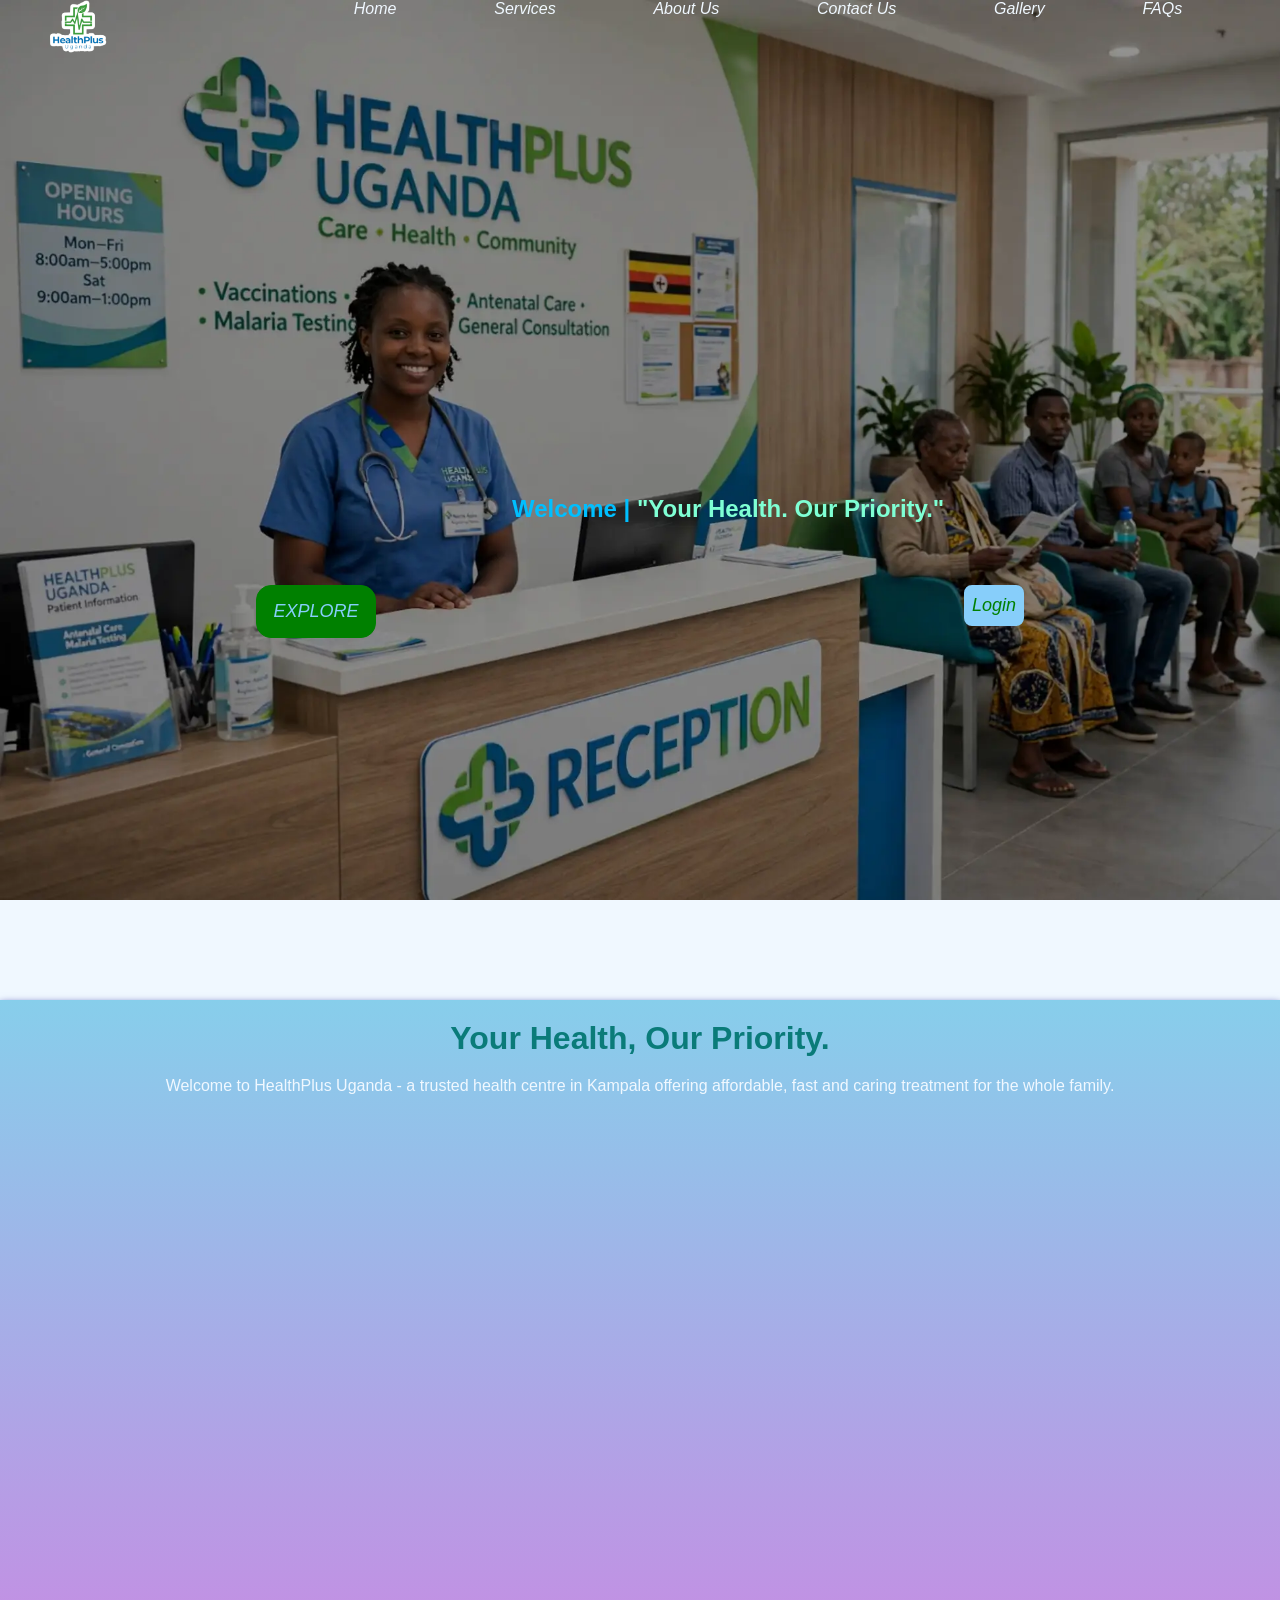
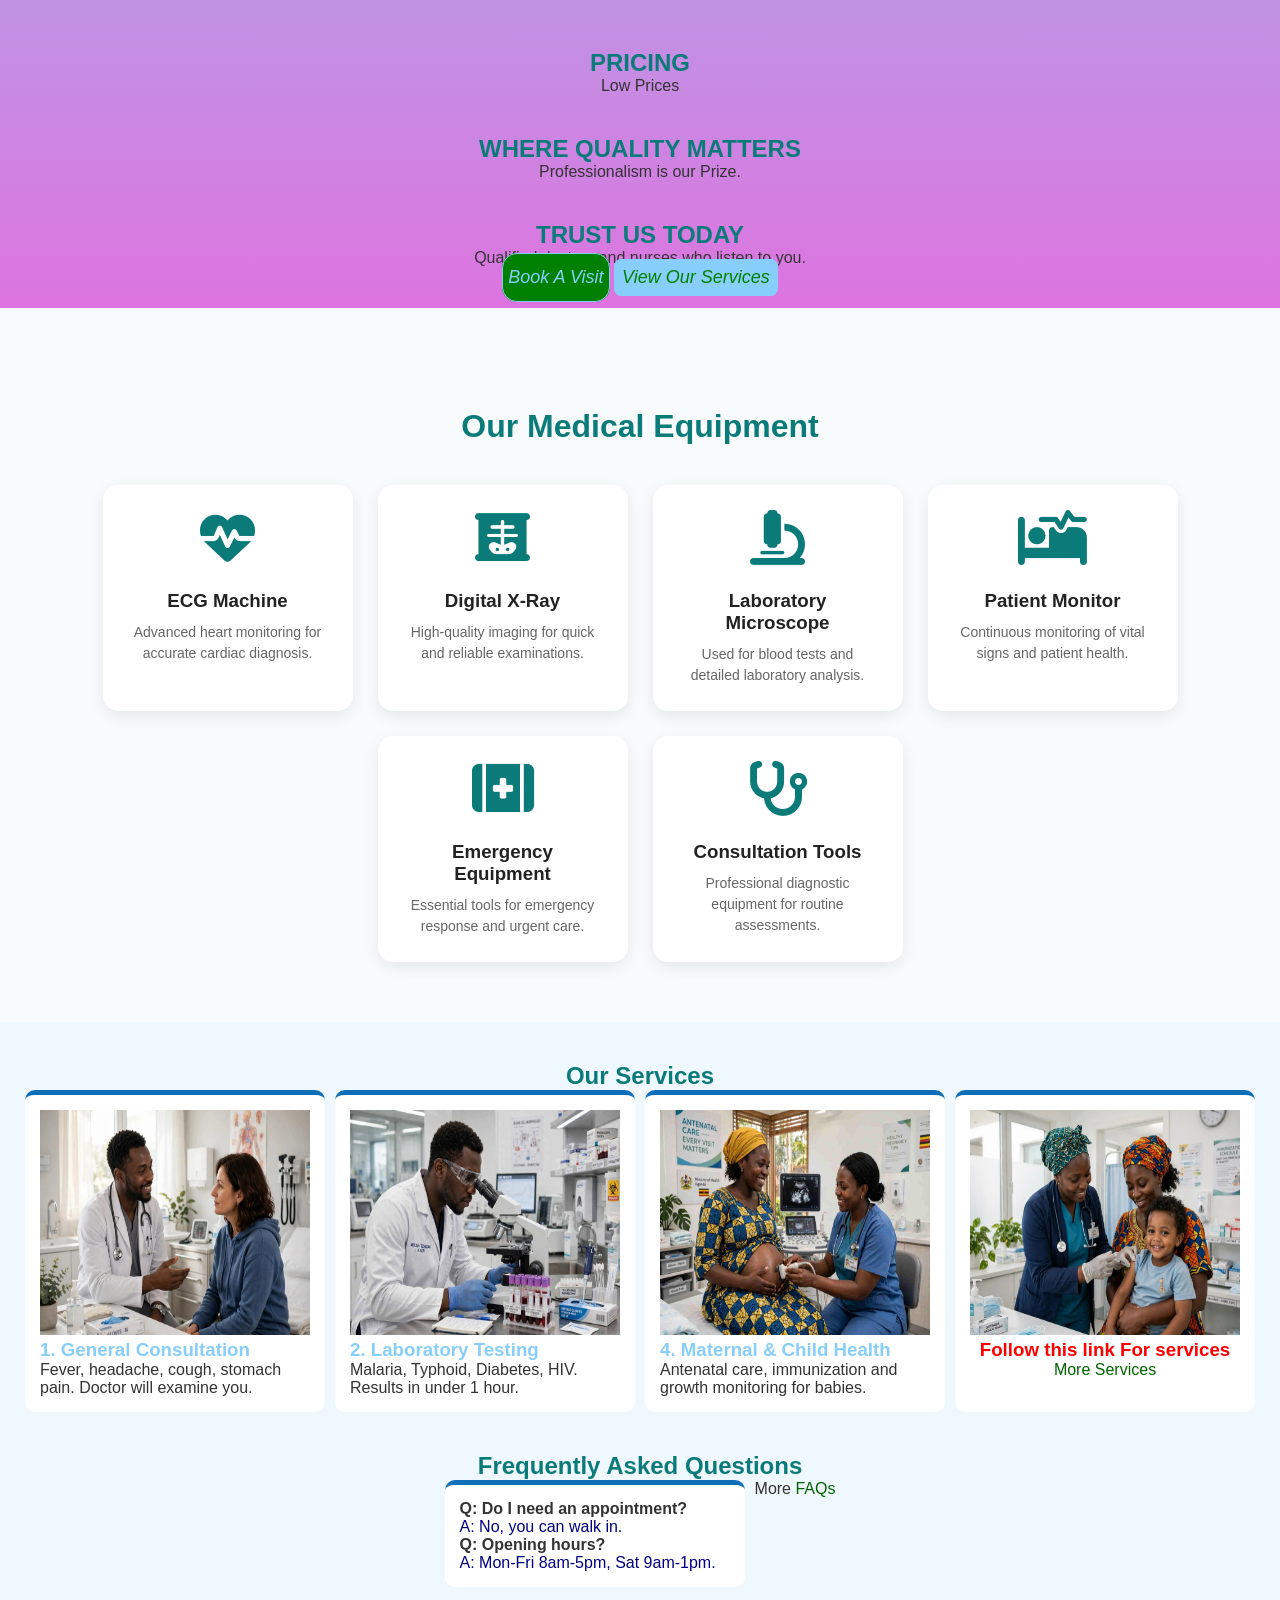
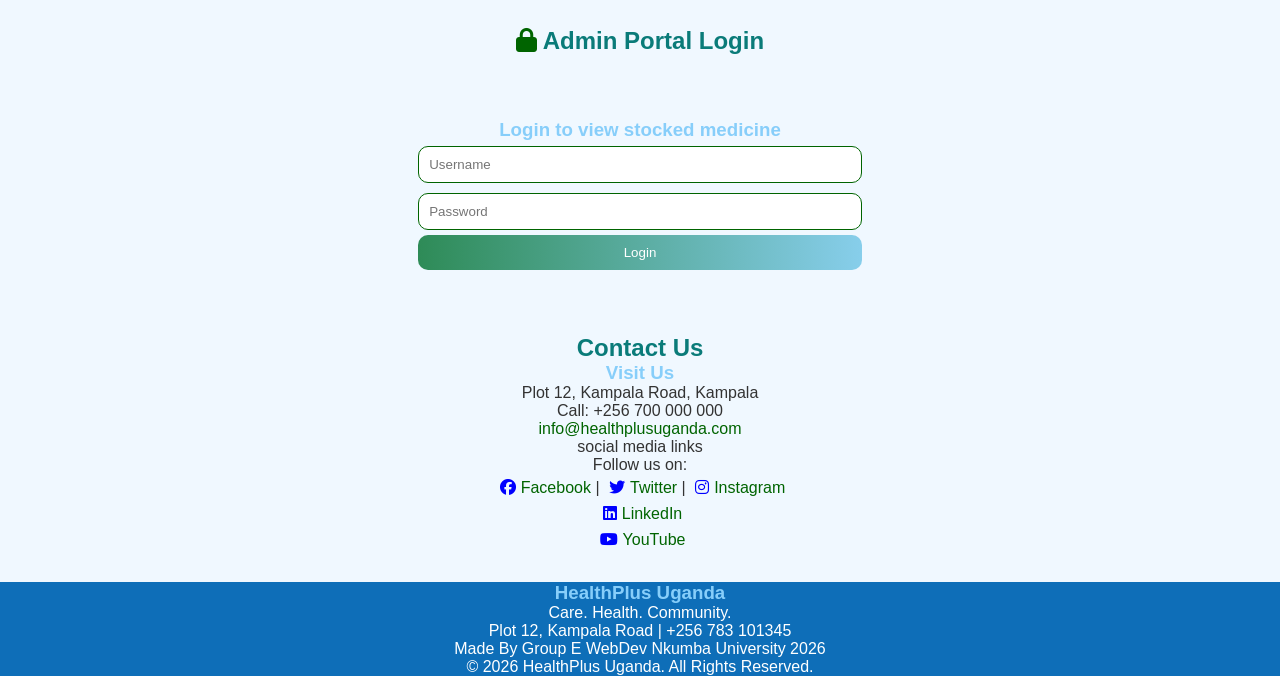
<file: index.html>
<!DOCTYPE html>
<html lang="en">
<head>
    <meta charset="UTF-8">
    <meta name="viewport" content="width=device-width, initial-scale=1.0">
    <title>Home| Health Plus Uganda</title>
    <link rel="stylesheet" href="style.css">
    <link rel="stylesheet" href="https://cdnjs.cloudflare.com/ajax/libs/font-awesome/6.4.0/css/all.min.css">

  </head>
<body>

<div class="hero">
   <div class="nav-bar">
    <span class="nav-icon"><img src="./gallery/logo.png" width="80" alt="logo"></span>
<ul>
    <i><a href="index.html">Home</a></i>
    <i><a href="service.html" target="_blank">Services</a></i>
    <i><a href="about.html" target="_blank" >About Us</a></i>
    <i><a href="contactUs.html" target="_blank" >Contact Us</a></i>
    <i><a href="gallery.html" target="_blank" >Gallery</a></i>
    <i><a href="faq.html" target="_blank" >FAQs</a></i>

</ul>
   </div>
<img src="./gallery/menu.png" width="50" alt="menu" class="menu-icon ">

   <div class="menu">
    <!-- my humbergar menu , i have to make u perfect and style u later with javascript-->
<ul class="menu-list">
    <i><a href="index.html">Home</a></i>
    <i><a href="service.html" target="_blank">Services</a></i>
    <i><a href="about.html" target="_blank" >About Us</a></i>
    <i><a href="contactUs.html" target="_blank" >Contact Us</a></i>
    <i><a href="gallery.html" target="_blank" >Gallery</a></i>
    <i><a href="faq.html" target="_blank" >FAQs</a></i>

</ul>
   </div>
   <div class="welcome"><span class="welcome2">Welcome |</span> "Your Health. Our Priority."</div>
<div >
    <ul>
        <i class="button1 heartbeat"><a href="#explore">EXPLORE</a></i>
        <i class="button2 heartbeat"><a href="login.html" target="_blank" >Login</a></i>

    </ul>
</div>

</div>


<div  id="explore" style="margin-top: 100px; width: 100%; text-align: center;
 padding: 20px;box-shadow: 0 4px 8px darkblue; background-image: linear-gradient(skyblue,rgb(221, 116, 224))">
 <h1>Your Health, Our Priority.</h1>
    <p style="color:aliceblue; margin: 20px 0;" > Welcome to HealthPlus Uganda - a trusted health centre in Kampala offering affordable, fast and caring treatment for the whole family.</p>

<div class="container1">
   <style>
    .youtube-iframe {
            width: 1000px; height: 450px;
          border: none;
          border-radius: 10px;
        }
    @media screen and (max-width: 560px) {
        .youtube-iframe {
        width: 360px; height: 450px;
        border: none;
        border-radius: 10px;
    }
    }
     
   
   </style>
    <div style="margin-top: 30px;" >
   <iframe class="youtube-iframe"  src="https://www.youtube.com/embed/MWUM7LIXDeA" allowfullscreen allow="autoplay" allow="controls"></iframe>
    </div>

  <div >
    <div>
      <h2 class="heartbeat1">PRICING</h2>
      <p>Low Prices</p>
    </div>
 
  <div >
    <h2 class="heartbeat">WHERE QUALITY MATTERS</h2>
    <p>Professionalism is our Prize.</p>

  <div >
    <h2 class="heartbeat1">TRUST US TODAY</h2>
    <p>Qualified doctors and nurses who listen to you.</p>
  </div>
  <ul>
        <i class="button3 "><a href="contactUs.html">Book A Visit</a></i>
        <i class="button4 "><a href="service.html" target="_blank" >View Our Services</a></i>

    </ul>
</div>

  

</div>

    </div>
</div>
</div>

<!---- EQUIPMENT SECTION styling,  -->

<style>
.equipment-section{
    padding:60px 20px;
    background:#f8fbfc;
    text-align:center;
}

.equipment-section h2{
    color:#0a7b79;
    font-size:2rem;
    margin-bottom:40px;
}

.equipment-container{
    display:flex;
    flex-wrap:wrap;
    justify-content:center;
    gap:25px;
}

.equipment-card{
    background:#fff;
    width:250px;
    padding:25px;
    border-radius:15px;
    box-shadow:0 5px 15px rgba(0,0,0,0.08);
    transition:all .3s ease;
}

.equipment-card:hover{
    transform:translateY(-8px);
    box-shadow:0 12px 25px rgba(0,0,0,0.15);
}

.equipment-card i{
    font-size:55px;
    color:#0a7b79;
    margin-bottom:15px;
    animation:heartbeat 2s infinite;
}

.heartbeat{
  animation:heartbeat 3.5s ease infinite;
}
.heartbeat1{
  animation:heartbeat1 7s 1s infinite;
}
@keyframes heartbeat{
    0%{transform:scale(1.1);}
    50%{transform:scale(0.5);}
    70%{transform:scale(0.8);}
    100%{transform:scale(1);}
}
@keyframes heartbeat1{
    0%{transform:scale(0.1);}
    50%{transform:scale(1.1);}
    70%{transform:scale(0.8);}
   
    90%{transform:scale(0.4);}
    100%{transform:scale(0.3);}
}

.equipment-card h3{
    margin:10px 0;
    color:#222;
}

.equipment-card p{
    color:#666;
    font-size:14px;
    line-height:1.5;
}
</style>

<section class="equipment-section">

    <h2>Our Medical Equipment</h2>

    <div class="equipment-container">

        <div class="equipment-card">
            <i class="fas fa-heart-pulse"></i>
            <h3>ECG Machine</h3>
            <p>Advanced heart monitoring for accurate cardiac diagnosis.</p>
        </div>

        <div class="equipment-card">
            <i class="fas fa-x-ray"></i>
            <h3>Digital X-Ray</h3>
            <p>High-quality imaging for quick and reliable examinations.</p>
        </div>

        <div class="equipment-card">
            <i class="fas fa-microscope"></i>
            <h3>Laboratory Microscope</h3>
            <p>Used for blood tests and detailed laboratory analysis.</p>
        </div>

        <div class="equipment-card">
            <i class="fas fa-bed-pulse"></i>
            <h3>Patient Monitor</h3>
            <p>Continuous monitoring of vital signs and patient health.</p>
        </div>

        <div class="equipment-card">
            <i class="fas fa-kit-medical"></i>
            <h3>Emergency Equipment</h3>
            <p>Essential tools for emergency response and urgent care.</p>
        </div>

        <div class="equipment-card">
            <i class="fas fa-stethoscope"></i>
            <h3>Consultation Tools</h3>
            <p>Professional diagnostic equipment for routine assessments.</p>
        </div>

    </div>

</section>



<!-- WHY CHOOSE US 
<h2>Why Choose Us</h2>
<div class="container" >
  <div class="box">
    <h3>Fast Service</h3>
    <p>No long queues. See a doctor in under 30 minutes.</p>
  </div>
  <div class="box">
    <h3>Affordable Care</h3>
    <p>Fair prices for everyone. No hidden charges.</p>
  </div>
  <div class="box">
    <h3>Trusted Team</h3>
    <p>Qualified doctors and nurses who listen to you.</p>
  </div>
</div>
-->



<!-- SERVICES -->
<h2>Our Services</h2>
<div class="container">
  <div class="box heartbeat1">
    <img src="./gallery/counselling.jpg" alt="Counselling">
    <h3>1. General Consultation</h3>
    <p>Fever, headache, cough, stomach pain. Doctor will examine you.</p>
  </div>
  <div class="box heartbeat1">
    <img src="./gallery/microscope.jpg" alt="Laboratory Testing">
    <h3>2. Laboratory Testing</h3>
    <p>Malaria, Typhoid, Diabetes, HIV. Results in under 1 hour.</p>
  </div>
  
  <div class="box heartbeat1">
    <img src="./gallery/pregnant.jpg" alt="Maternal & Child Health">
    <h3>4. Maternal & Child Health</h3>
    <p>Antenatal care, immunization and growth monitoring for babies.</p>
  </div>
  <div class="box ">
    <img src="./gallery/immunisation.jpg" alt="Vaccination">
    <h3 style="color: red; text-align: center;">Follow this link For services</h3>
    <p style="text-align: center;"><a href="service.html" target="_blank" >More Services</a></p>
  </div>
</div>

<!-- FAQ -->
<h2>Frequently Asked Questions</h2>

<div class="container">
  <div class="box">
    <p><b>Q: Do I need an appointment?</b></p>
       <p style ="color: navy"> A: No, you can walk in.</p>
    <p><b>Q: Opening hours?</b></p>
      <p style ="color: navy"> A: Mon-Fri 8am-5pm, Sat 9am-1pm.</p>
  </div>

    <p>More<a href="faq.html"> FAQs</a></p>
</div>


 <!-- ADMIN LOGIN -->
<h2><i class="fa-solid fa-lock" style="color: darkgreen;"></i> Admin Portal Login</h2>
<div class="container" style="margin: 5%;">
  <div >
    <h3>Login to view stocked medicine</h3>
    <form id="myAdmin">
        <input type="text" id="user" placeholder="Username" required>
    <input type="password" id="pass" placeholder="Password" required>
    <button type="submit">Login</button>
    </form>
    <p id="loginMsg"></p>
  </div>
</div>
<!-- CONTACT FORM -->

<h2>Contact Us</h2>
<div class="container">
  <div >
    <h3>Visit Us</h3>
    <p>Plot 12, Kampala Road, Kampala</p>
    <p>Call: +256 700 000 000</p>
    <p><a href="mailto:info@healthplusuganda.com">info@healthplusuganda.com</a></p>
    social media links
    <p>Follow us on:</p>
    <p><i class="fab fa-facebook"></i><a href="https://facebook.com/healthplusuganda" target="_blank">Facebook</a> | 
        <i class="fab fa-twitter"></i><a href="https://twitter.com/healthplusuganda" target="_blank">Twitter</a> |
         <i class="fab fa-instagram"></i><a href="https://instagram.com/healthplusuganda" target="_blank">Instagram</a></p>
    <p><i class="fab fa-linkedin"></i><a href="https://linkedin.com/company/healthplusuganda" target="_blank">LinkedIn</a>
    </p>
    <p><i class="fab fa-youtube"></i><a href="https://youtube.com/healthplusuganda" target="_blank">YouTube</a></p>
  </div>
 
</div>

<!-- FOOTER -->
<footer>
  <h3>HealthPlus Uganda</h3>
  <p>Care. Health. Community.</p>
  <p>Plot 12, Kampala Road |<a href="tel:+783101345"></a> +256 783 101345</p>
  <p>Made By Group E WebDev Nkumba University 2026</p>
  <p>© 2026 HealthPlus Uganda. All Rights Reserved.</p>
</footer>
   <script src="script.js"></script>

</body>
</html>
</file>
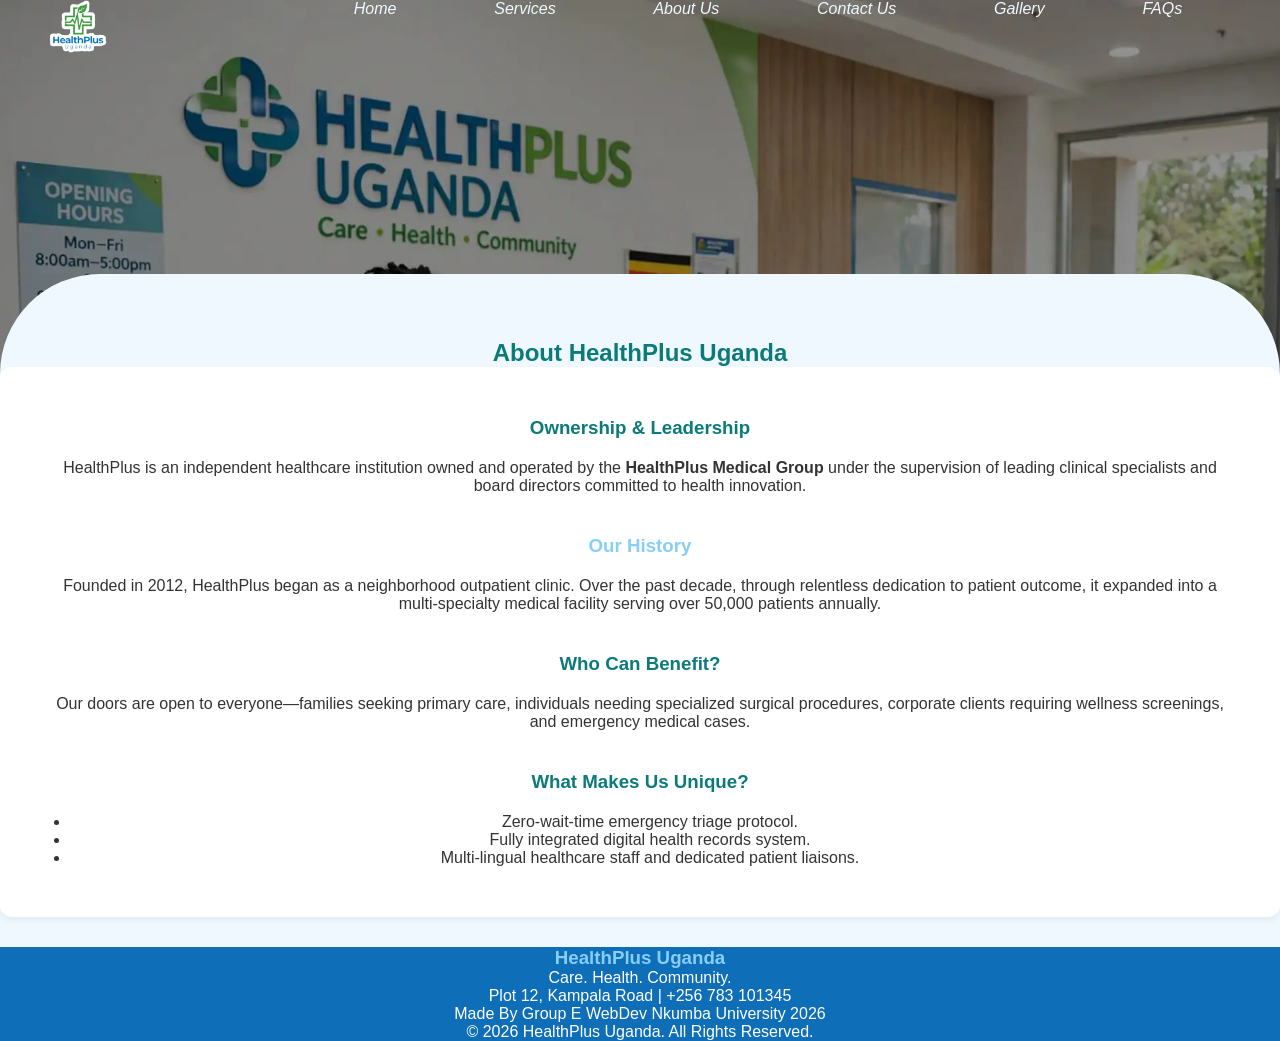
<file: about.html>
<!DOCTYPE html>
<html lang="en">
<head>
    <meta charset="UTF-8">
    <meta name="viewport" content="width=device-width, initial-scale=1.0">
    <title>About|Health Plus Uganda</title>
    <link rel="stylesheet" href="style.css">
    <link rel="stylesheet" href="https://cdnjs.cloudflare.com/ajax/libs/font-awesome/6.4.0/css/all.min.css">

  </head>
<body class="heroForAllpages"  >

<div >
   <div class="nav-bar">
    <span class="nav-icon"><img src="./gallery/logo.png" width="80" alt="logo"></span>
<ul>
    <i><a href="index.html">Home</a></i>
    <i><a href="service.html" target="_blank">Services</a></i>
    <i><a href="about.html" target="_blank" >About Us</a></i>
    <i><a href="contactUs.html" target="_blank" >Contact Us</a></i>
    <i><a href="gallery.html" target="_blank" >Gallery</a></i>
    <i><a href="faq.html" target="_blank" >FAQs</a></i>

</ul>
   </div>
<img src="./gallery/menu.png" width="50" alt="menu" class="menu-icon ">

   <div class="menu">
    <!-- my humbergar menu , i have to make u perfect and style u later with javascript-->
<ul class="menu-list">
    <i><a href="index.html">Home</a></i>
    <i><a href="service.html" target="_blank">Services</a></i>
    <i><a href="about.html" target="_blank" >About Us</a></i>
    <i><a href="contactUs.html" target="_blank" >Contact Us</a></i>
    <i><a href="gallery.html" target="_blank" >Gallery</a></i>
    <i><a href="faq.html" target="_blank" >FAQs</a></i>

</ul>
   </div>
</div>

  
<section style="width: 100%; height: auto; margin-top:20%; padding-top:25px; background-color: aliceblue; border-radius: 100px;">
<!-- ABOUT PAGE -->

<div class="section-title">
            <h2>About HealthPlus Uganda</h2>
        </div>
        <div style="background: white; padding: 50px; border-radius: 12px; box-shadow: 0 4px 6px rgba(0,0,0,0.05);">
            <h3 style="color: #0a7b79; margin-bottom: 20px;">Ownership & Leadership</h3>
            <p style="margin-bottom: 40px;">HealthPlus is an independent healthcare institution owned and operated by the <strong>HealthPlus Medical Group</strong> under the supervision of leading clinical specialists and board directors committed to health innovation.</p>

            <h3 style="color: ; margin-bottom: 20px;">Our History</h3>
            <p style="margin-bottom: 40px;">Founded in 2012, HealthPlus began as a neighborhood outpatient clinic. Over the past decade, through relentless dedication to patient outcome, it expanded into a multi-specialty medical facility serving over 50,000 patients annually.</p>

            <h3 style="color: #0a7b79; margin-bottom: 20px;">Who Can Benefit?</h3>
            <p style="margin-bottom: 40px;">Our doors are open to everyone—families seeking primary care, individuals needing specialized surgical procedures, corporate clients requiring wellness screenings, and emergency medical cases.</p>

            <h3 style="color: #0a7b79; margin-bottom: 20px;">What Makes Us Unique?</h3>
            <ul style="padding-left: 20px;">
                <li>Zero-wait-time emergency triage protocol.</li>
                <li>Fully integrated digital health records system.</li>
                <li>Multi-lingual healthcare staff and dedicated patient liaisons.</li>
            </ul>
        </div>
</section>




 

<!-- FOOTER -->
<footer>
  <h3>HealthPlus Uganda</h3>
  <p>Care. Health. Community.</p>
  <p>Plot 12, Kampala Road |<a href="tel:+783101345"></a> +256 783 101345</p>
  <p>Made By Group E WebDev Nkumba University 2026</p>
  <p>© 2026 HealthPlus Uganda. All Rights Reserved.</p>
</footer>

   <script src="script.js"></script>

</body>
</html>
</file>
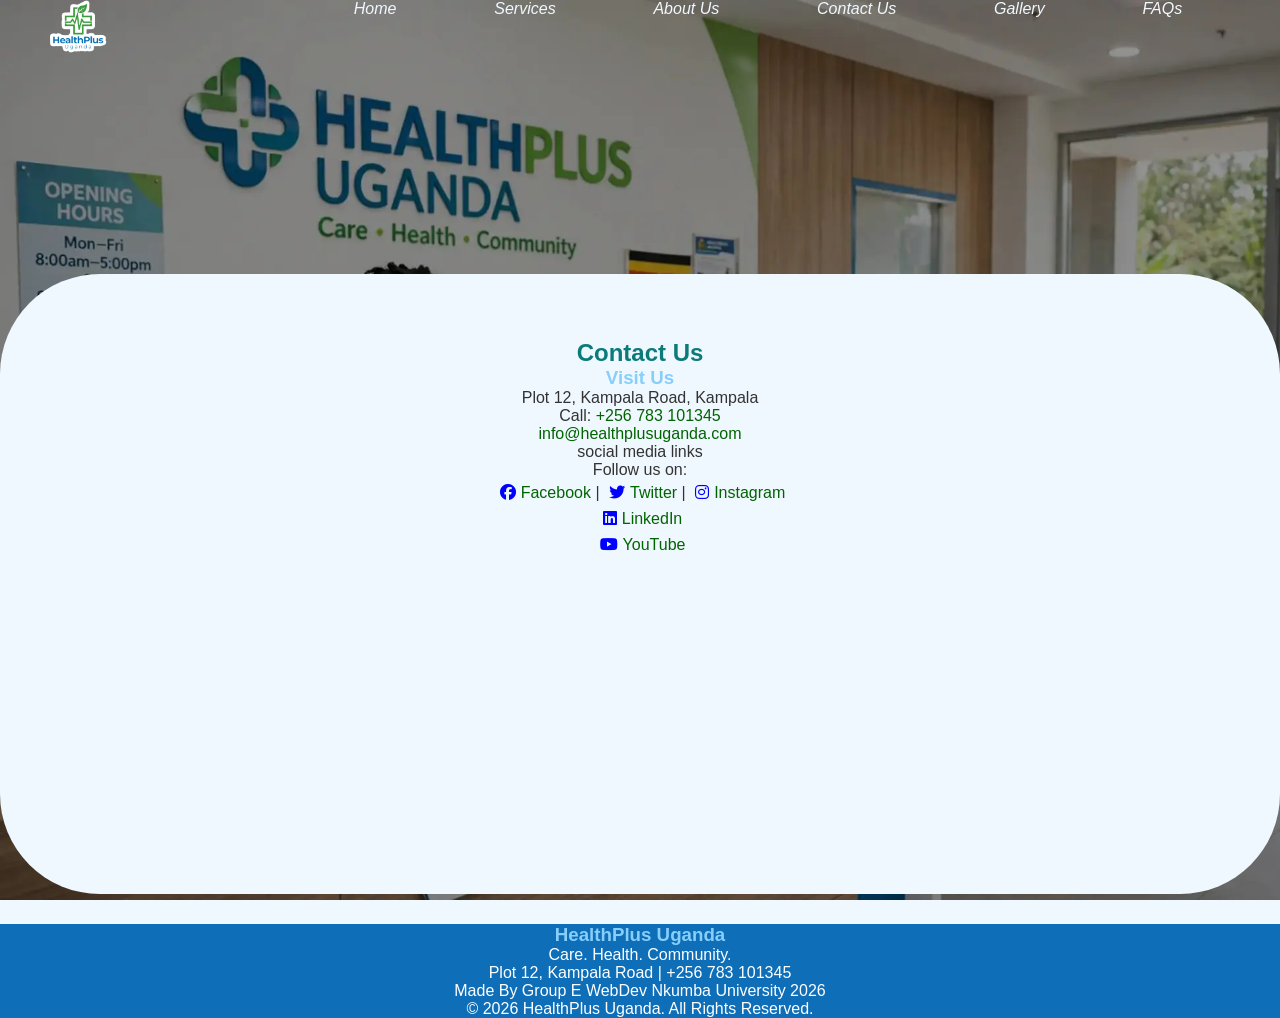
<file: contactUs.html>
<!DOCTYPE html>
<html lang="en">
<head>
    <meta charset="UTF-8">
    <meta name="viewport" content="width=device-width, initial-scale=1.0">
    <title>Contacts|Health Plus Uganda</title>
    <meta charset="UTF-8">
    <meta name="viewport" content="width=device-width, initial-scale=1.0">
    <link rel="stylesheet" href="style.css">
    <link rel="stylesheet" href="https://cdnjs.cloudflare.com/ajax/libs/font-awesome/6.4.0/css/all.min.css">

  </head>
<body class="heroForAllpages"  >

<div >
   <div class="nav-bar">
    <span class="nav-icon"><img src="./gallery/logo.png" width="80" alt="logo"></span>
<ul>
    <i><a href="index.html">Home</a></i>
    <i><a href="service.html" target="_blank">Services</a></i>
    <i><a href="about.html" target="_blank" >About Us</a></i>
    <i><a href="contactUs.html" target="_blank" >Contact Us</a></i>
    <i><a href="gallery.html" target="_blank" >Gallery</a></i>
    <i><a href="faq.html" target="_blank" >FAQs</a></i>

</ul>
   </div>
<img src="./gallery/menu.png" width="50" alt="menu" class="menu-icon ">

   <div class="menu">
    <!-- my humbergar menu , i have to make u perfect and style u later with javascript-->
<ul class="menu-list">
    <i><a href="index.html">Home</a></i>
    <i><a href="service.html" target="_blank">Services</a></i>
    <i><a href="about.html" target="_blank" >About Us</a></i>
    <i><a href="contactUs.html" target="_blank" >Contact Us</a></i>
    <i><a href="gallery.html" target="_blank" >Gallery</a></i>
    <i><a href="faq.html" target="_blank" >FAQs</a></i>

</ul>
   </div>
</div>

  
<section style="width: 100%; height: 620px; margin-top:20%; padding-top:25px; background-color: aliceblue; border-radius: 100px;">
<!-- CONTACT FORM -->

<h2>Contact Us</h2>
<div class="container">
  <div >
    <h3>Visit Us</h3>
    <p>Plot 12, Kampala Road, Kampala</p>
    <p>Call: <a href="tel:+256783101345">+256 783 101345</a></p>
    <p><a href="mailto:info@healthplusuganda.com">info@healthplusuganda.com</a></p>
    social media links
    <p>Follow us on:</p>
    <p><i class="fab fa-facebook"></i><a href="https://facebook.com/healthplusuganda" target="_blank">Facebook</a> | 
        <i class="fab fa-twitter"></i><a href="https://twitter.com/healthplusuganda" target="_blank">Twitter</a> |
         <i class="fab fa-instagram"></i><a href="https://instagram.com/healthplusuganda" target="_blank">Instagram</a></p>
    <p><i class="fab fa-linkedin"></i><a href="https://linkedin.com/company/healthplusuganda" target="_blank">LinkedIn</a>
    </p>
    <p><i class="fab fa-youtube"></i><a href="https://youtube.com/healthplusuganda" target="_blank">YouTube</a></p>
  </div>
 
</div>

</section>




 

<!-- FOOTER -->
<footer>
  <h3>HealthPlus Uganda</h3>
  <p>Care. Health. Community.</p>
  <p>Plot 12, Kampala Road |<a href="tel:+783101345"></a> +256 783 101345</p>
  <p>Made By Group E WebDev Nkumba University 2026</p>
  <p>© 2026 HealthPlus Uganda. All Rights Reserved.</p>
</footer>

   <script src="script.js"></script>

</body>
</html>
</file>
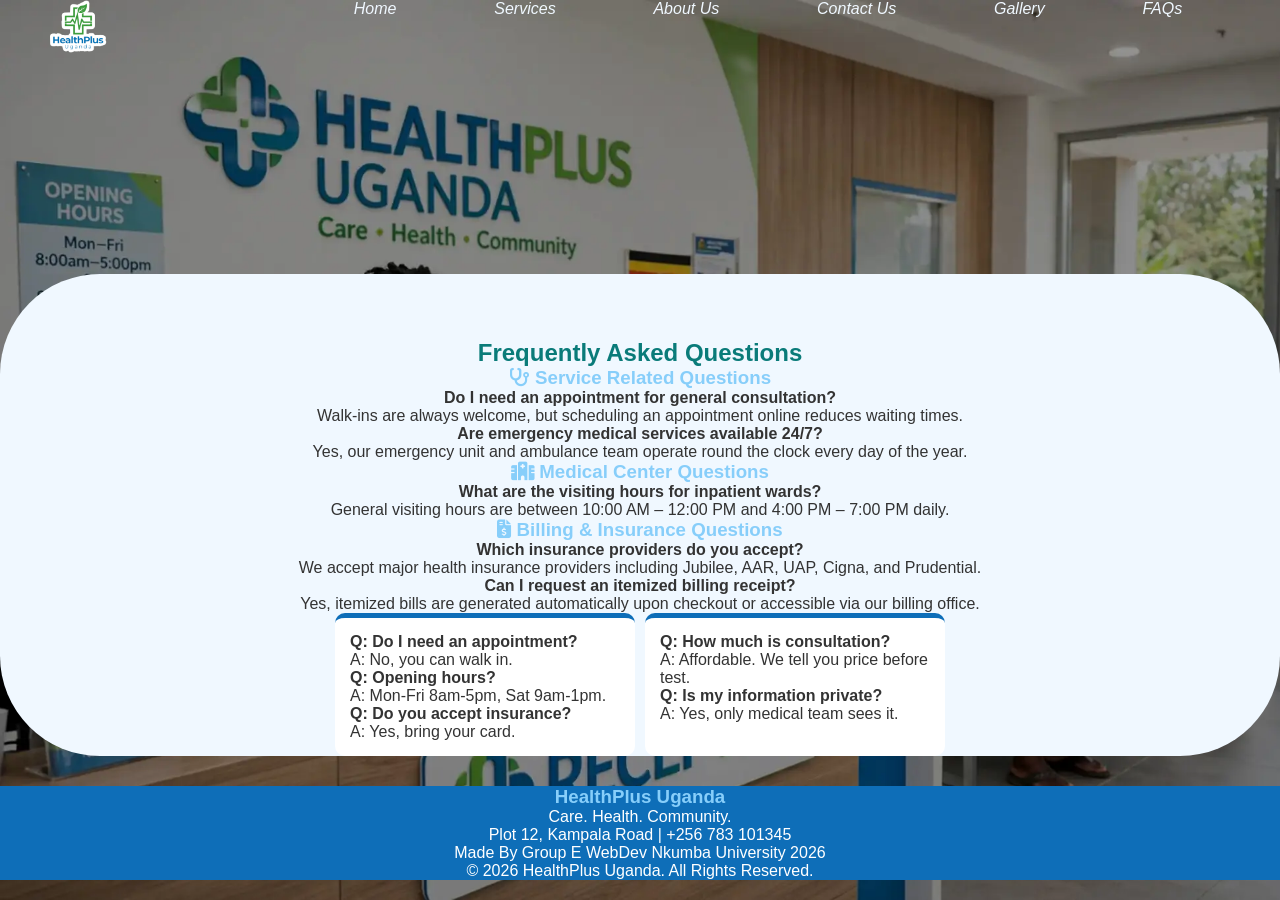
<file: faq.html>
<!DOCTYPE html>
<html lang="en">
<head>
    <meta charset="UTF-8">
    <meta name="viewport" content="width=device-width, initial-scale=1.0">
    <title>FAQs|Health Plus Uganda</title>

    <link rel="stylesheet" href="style.css">
    <link rel="stylesheet" href="https://cdnjs.cloudflare.com/ajax/libs/font-awesome/6.4.0/css/all.min.css">

  </head>
<body class="heroForAllpages"  >

<div >
   <div class="nav-bar">
    <span class="nav-icon"><img src="./gallery/logo.png" width="80" alt="logo"></span>
<ul>
    <i><a href="index.html">Home</a></i>
    <i><a href="service.html" target="_blank">Services</a></i>
    <i><a href="about.html" target="_blank" >About Us</a></i>
    <i><a href="contactUs.html" target="_blank" >Contact Us</a></i>
    <i><a href="gallery.html" target="_blank" >Gallery</a></i>
    <i><a href="faq.html" target="_blank" >FAQs</a></i>

</ul>
   </div>
<img src="./gallery/menu.png" width="50" alt="menu" class="menu-icon ">

   <div class="menu">
    <!-- my humbergar menu , i have to make u perfect and style u later with javascript-->
<ul class="menu-list">
    <i><a href="index.html">Home</a></i>
    <i><a href="service.html" target="_blank">Services</a></i>
    <i><a href="about.html" target="_blank" >About Us</a></i>
    <i><a href="contactUs.html" target="_blank" >Contact Us</a></i>
    <i><a href="gallery.html" target="_blank" >Gallery</a></i>
    <i><a href="faq.html" target="_blank" >FAQs</a></i>

</ul>
   </div>
</div>

  
<section style="width: 100%; height: auto; margin-top:20%; padding-top:25px; background-color: aliceblue; border-radius: 100px;">
<!-- faq -->
 
<div >
            <h2>Frequently Asked Questions</h2>
        </div>

        <div >
            <h3><i class="fa-solid fa-stethoscope"></i> Service Related Questions</h3>
            <div >
                <h4>Do I need an appointment for general consultation?</h4>
                <p>Walk-ins are always welcome, but scheduling an appointment online reduces waiting times.</p>
            </div>
            <div >
                <h4>Are emergency medical services available 24/7?</h4>
                <p>Yes, our emergency unit and ambulance team operate round the clock every day of the year.</p>
            </div>
        </div>

        <div >
            <h3><i class="fa-solid fa-hospital"></i> Medical Center Questions</h3>
            <div>
                <h4>What are the visiting hours for inpatient wards?</h4>
                <p>General visiting hours are between 10:00 AM – 12:00 PM and 4:00 PM – 7:00 PM daily.</p>
            </div>
        </div>

        <div >
            <h3><i class="fa-solid fa-file-invoice-dollar"></i> Billing & Insurance Questions</h3>
            <div >
                <h4>Which insurance providers do you accept?</h4>
                <p>We accept major health insurance providers including Jubilee, AAR, UAP, Cigna, and Prudential.</p>
            </div>
            <div >
                <h4>Can I request an itemized billing receipt?</h4>
                <p>Yes, itemized bills are generated automatically upon checkout or accessible via our billing office.</p>
            </div>
            <div class="container">
  <div class="box">
    <p><b>Q: Do I need an appointment?</b><br>A: No, you can walk in.</p>
    <p><b>Q: Opening hours?</b><br>A: Mon-Fri 8am-5pm, Sat 9am-1pm.</p>
    <p><b>Q: Do you accept insurance?</b><br>A: Yes, bring your card.</p>
  </div>
  <div class="box">
    <p><b>Q: How much is consultation?</b><br>A: Affordable. We tell you price before test.</p>
    <p><b>Q: Is my information private?</b><br>A: Yes, only medical team sees it.</p>
  </div>
        </div>
</section>




 

<!-- FOOTER -->
<footer>
  <h3>HealthPlus Uganda</h3>
  <p>Care. Health. Community.</p>
  <p>Plot 12, Kampala Road |<a href="tel:+783101345"></a> +256 783 101345</p>
  <p>Made By Group E WebDev Nkumba University 2026</p>
  <p>© 2026 HealthPlus Uganda. All Rights Reserved.</p>
</footer>

   <script src="script.js"></script>

</body>
</html>
</file>
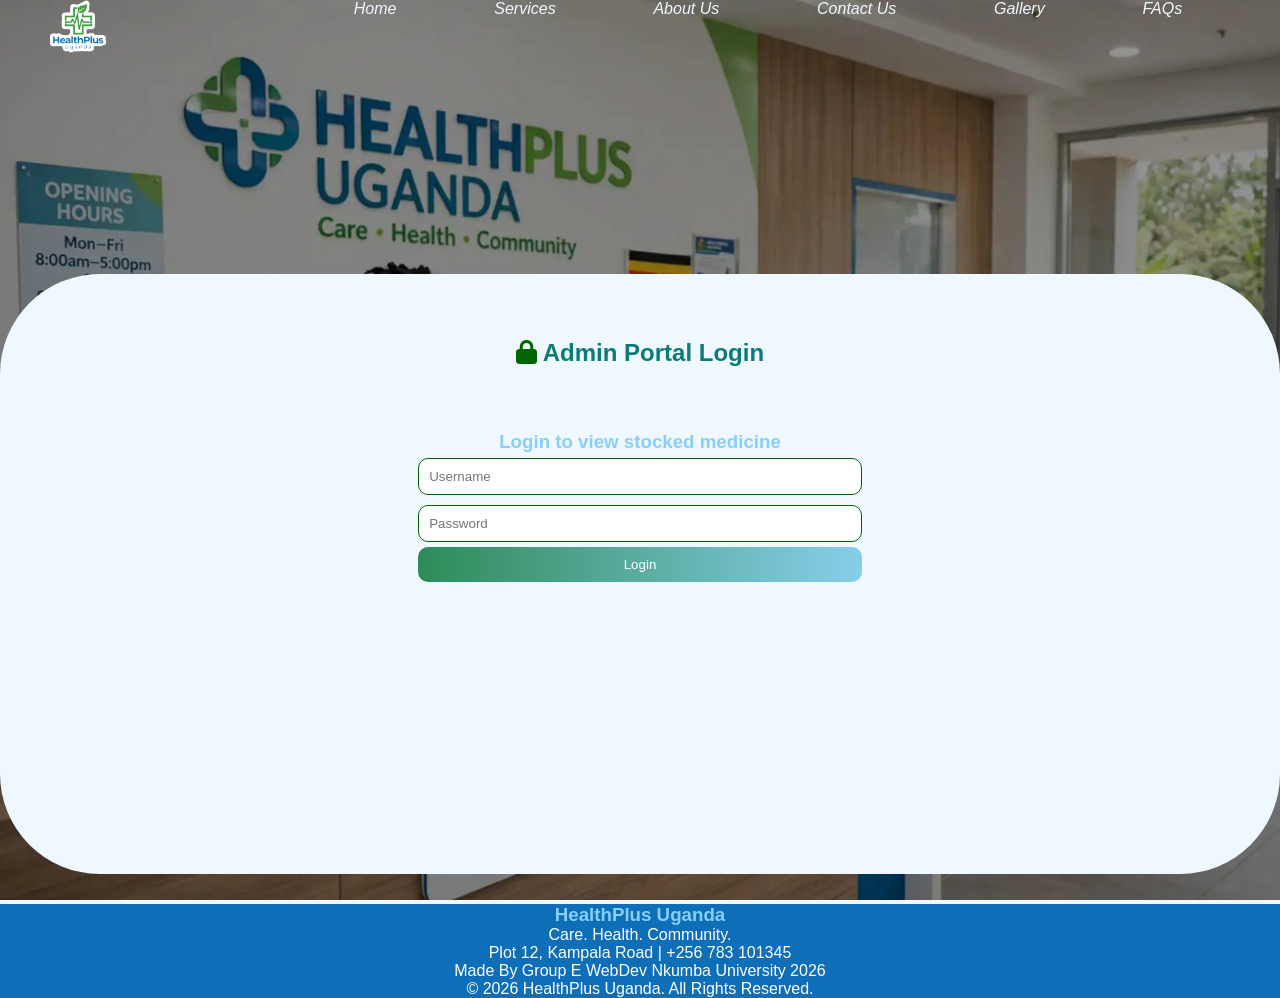
<file: login.html>
<!DOCTYPE html>
<html lang="en">
<head>
    <meta charset="UTF-8">
    <meta name="viewport" content="width=device-width, initial-scale=1.0">
    <title><i class="fa-solid fa-lock"></i>Administration Login|Health Plus Uganda</title>
    <link rel="stylesheet" href="style.css">
    <link rel="stylesheet" href="https://cdnjs.cloudflare.com/ajax/libs/font-awesome/6.4.0/css/all.min.css">

  </head>
<body class="heroForAllpages"  >

<div >
   <div class="nav-bar">
    <span class="nav-icon"><img src="./gallery/logo.png" width="80" alt="logo"></span>
<ul>
    <i><a href="index.html">Home</a></i>
    <i><a href="service.html" target="_blank">Services</a></i>
    <i><a href="about.html" target="_blank" >About Us</a></i>
    <i><a href="contactUs.html" target="_blank" >Contact Us</a></i>
    <i><a href="gallery.html" target="_blank" >Gallery</a></i>
    <i><a href="faq.html" target="_blank" >FAQs</a></i>

</ul>
   </div>
<img src="./gallery/menu.png" width="50" alt="menu" class="menu-icon ">

   <div class="menu">
    <!-- my humbergar menu , i have to make u perfect and style u later with javascript-->
<ul class="menu-list">
    <i><a href="index.html">Home</a></i>
    <i><a href="service.html" target="_blank">Services</a></i>
    <i><a href="about.html" target="_blank" >About Us</a></i>
    <i><a href="contactUs.html" target="_blank" >Contact Us</a></i>
    <i><a href="gallery.html" target="_blank" >Gallery</a></i>
    <i><a href="faq.html" target="_blank" >FAQs</a></i>

</ul>
   </div>
</div>
<style>
   section {
    width: 100%; height:600px;
     margin-top:20%;
     padding-top:25px; 
     background-color: aliceblue;
      border-radius: 100px;
   } 
   @media screen and (min-width= "600px") {
    section {
    width: 100%;
     height:800px;
     margin-top:20%;
     padding-top:25px; 
     background-color: aliceblue;
      border-radius: 100px;
   } 
   }
</style>
  <section>
    
<!-- ADMIN LOGIN -->
<h2><i class="fa-solid fa-lock" style="color: darkgreen;"></i> Admin Portal Login</h2>
<div class="container" style="margin: 5%;">
  <div >
    <h3>Login to view stocked medicine</h3>
    <form id="myAdmin">
        <input type="text" id="user" placeholder="Username" required>
    <input type="password" id="pass" placeholder="Password" required>
    <button type="submit">Login</button>
    </form>
    <p id="loginMsg"></p>
  </div>
</div>
</section>




 

<!-- FOOTER -->
<footer>
  <h3>HealthPlus Uganda</h3>
  <p>Care. Health. Community.</p>
  <p>Plot 12, Kampala Road |<a href="tel:+783101345"></a> +256 783 101345</p>
  <p>Made By Group E WebDev Nkumba University 2026</p>
  <p>© 2026 HealthPlus Uganda. All Rights Reserved.</p>
</footer>

   <script src="script.js"></script>

</body>
</html>
</file>
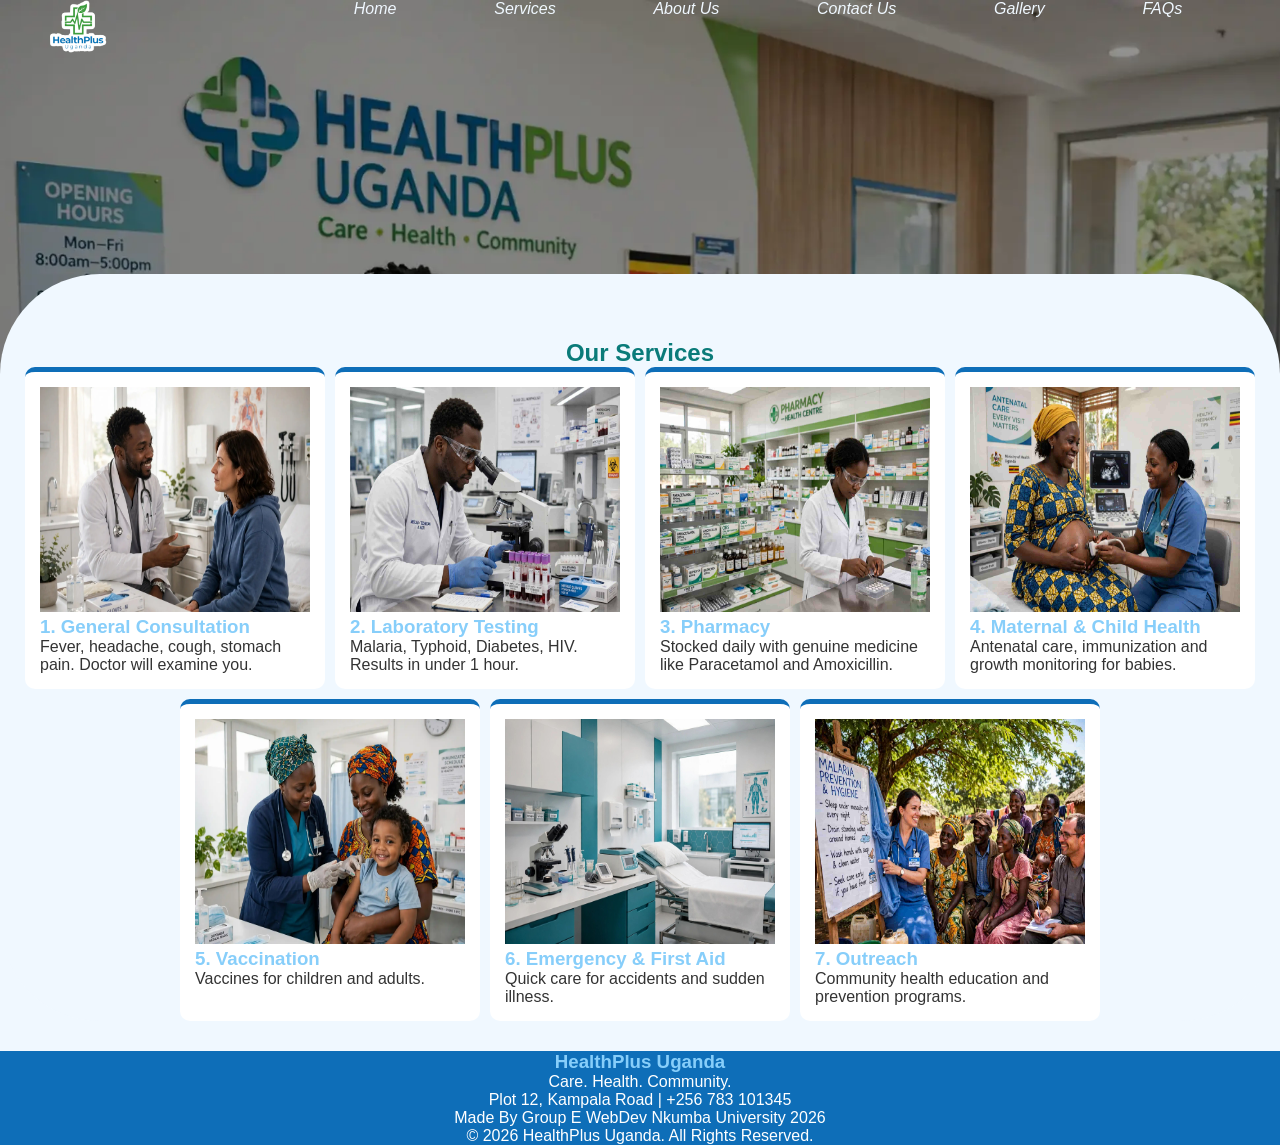
<file: service.html>
<!DOCTYPE html>
<html lang="en">
<head>
    <meta charset="UTF-8">
    <meta name="viewport" content="width=device-width, initial-scale=1.0">
    <title>Services Offered Here|Health Plus Uganda</title>
    <link rel="stylesheet" href="style.css">
    <link rel="stylesheet" href="https://cdnjs.cloudflare.com/ajax/libs/font-awesome/6.4.0/css/all.min.css">

  </head>
<body class="heroForAllpages"  >

<div >
   <div class="nav-bar">
    <span class="nav-icon"><img src="./gallery/logo.png" width="80" alt="logo"></span>
<ul>
    <i><a href="index.html">Home</a></i>
    <i><a href="service.html" target="_blank">Services</a></i>
    <i><a href="about.html" target="_blank" >About Us</a></i>
    <i><a href="contactUs.html" target="_blank" >Contact Us</a></i>
    <i><a href="gallery.html" target="_blank" >Gallery</a></i>
    <i><a href="faq.html" target="_blank" >FAQs</a></i>

</ul>
   </div>
<img src="./gallery/menu.png" width="50" alt="menu" class="menu-icon ">

   <div class="menu">
    <!-- my humbergar menu , i have to make u perfect and style u later with javascript-->
<ul class="menu-list">
    <i><a href="index.html">Home</a></i>
    <i><a href="service.html" target="_blank">Services</a></i>
    <i><a href="about.html" target="_blank" >About Us</a></i>
    <i><a href="contactUs.html" target="_blank" >Contact Us</a></i>
    <i><a href="gallery.html" target="_blank" >Gallery</a></i>
    <i><a href="faq.html" target="_blank" >FAQs</a></i>

</ul>
   </div>
</div>

  
<section style="width: 100%; height: auto; margin-top:20%; padding-top:25px; background-color: aliceblue; border-radius: 100px;">
<!-- ABOUT PAGE -->

<!-- SERVICES -->
<h2>Our Services</h2>
<div class="container">
  <div class="box heartbeat1">
    <img src="./gallery/counselling.jpg" alt="Counselling">
    <h3>1. General Consultation</h3>
    <p>Fever, headache, cough, stomach pain. Doctor will examine you.</p>
  </div>
  <div class="box heartbeat1">
    <img src="./gallery/microscope.jpg" alt="Laboratory Testing">
    <h3>2. Laboratory Testing</h3>
    <p>Malaria, Typhoid, Diabetes, HIV. Results in under 1 hour.</p>
  </div>
  <div class="box heartbeat1">
    <img src="./gallery/pharmacy.jpg" alt="Pharmacy">
    <h3>3. Pharmacy</h3>
    <p>Stocked daily with genuine medicine like Paracetamol and Amoxicillin.</p>
  </div>
  <div class="box heartbeat1">
    <img src="./gallery/pregnant.jpg" alt="Maternal & Child Health">
    <h3>4. Maternal & Child Health</h3>
    <p>Antenatal care, immunization and growth monitoring for babies.</p>
  </div>
  <div class="box heartbeat1">
    <img src="./gallery/immunisation.jpg" alt="Vaccination">
    <h3>5. Vaccination</h3>
    <p>Vaccines for children and adults.</p>
  </div>
  <div class="box heartbeat1">
    <img src="./gallery/lab.jpg" alt="Emergency & First Aid">
    <h3>6. Emergency & First Aid</h3>
    <p>Quick care for accidents and sudden illness.</p>
  </div>
  <div class="box heartbeat1">
    <img src="./gallery/outreach.jpg" alt="Outreach">
    <h3>7. Outreach</h3>
    <p>Community health education and prevention programs.</p>
  </div>
</div>


</section>




 

<!-- FOOTER -->
<footer>
  <h3>HealthPlus Uganda</h3>
  <p>Care. Health. Community.</p>
  <p>Plot 12, Kampala Road |<a href="tel:+783101345"></a> +256 783 101345</p>
  <p>Made By Group E WebDev Nkumba University 2026</p>
  <p>© 2026 HealthPlus Uganda. All Rights Reserved.</p>
</footer>

   <script src="script.js"></script>

</body>
</html>
</file>
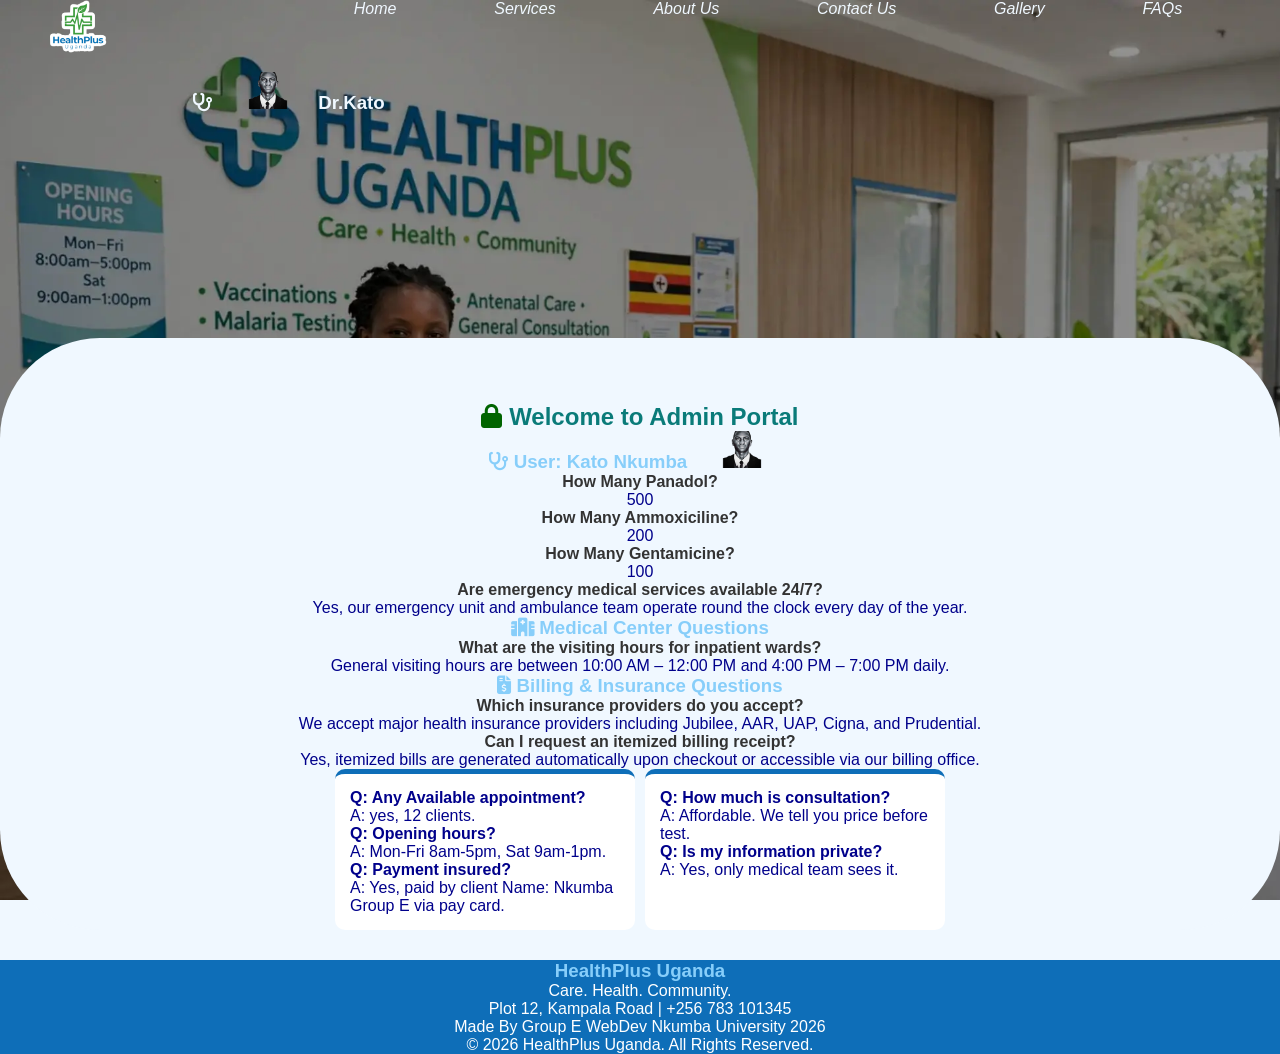
<file: stock.html>
<!DOCTYPE html>
<html lang="en">
<head>
    <meta charset="UTF-8">
    <meta name="viewport" content="width=device-width, initial-scale=1.0">
    <title>ADMIN|Health Plus Uganda</title>

    <link rel="stylesheet" href="style.css">
    <link rel="stylesheet" href="https://cdnjs.cloudflare.com/ajax/libs/font-awesome/6.4.0/css/all.min.css">

  </head>
<body class="heroForAllpages"  >

<div >
   <div class="nav-bar">
    <span class="nav-icon"><img src="./gallery/logo.png" width="80" alt="logo"></span>
<ul>
    <i><a href="index.html">Home</a></i>
    <i><a href="service.html" target="_blank">Services</a></i>
    <i><a href="about.html" target="_blank" >About Us</a></i>
    <i><a href="contactUs.html" target="_blank" >Contact Us</a></i>
    <i><a href="gallery.html" target="_blank" >Gallery</a></i>
    <i><a href="faq.html" target="_blank" >FAQs</a></i>

</ul>
   </div>
<img src="./gallery/menu.png" width="50" alt="menu" class="menu-icon ">

   <div class="menu">
    <!-- my humbergar menu , i have to make u perfect and style u later with javascript-->
<ul class="menu-list">
    <i><a href="index.html">Home</a></i>
    <i><a href="service.html" target="_blank">Services</a></i>
    <i><a href="about.html" target="_blank" >About Us</a></i>
    <i><a href="contactUs.html" target="_blank" >Contact Us</a></i>
    <i><a href="gallery.html" target="_blank" >Gallery</a></i>
    <i><a href="faq.html" target="_blank" >FAQs</a></i>

</ul>
   </div>
</div>
<!-- user image profile -->
 <style>
    .profile-img {
        display: inline-block;
        position: fixed;
        top: 8%;
        left: 15%;
        color:aliceblue;
    }
    section p {
        color:darkblue;
    }
 </style>
 <div>
            <h3 class="profile-img"><i class="fa-solid fa-stethoscope "></i>  <img src="./gallery/doctor.png" width="100" alt="doctor">Dr.Kato</h3>

 </div>
  
<section style="width: 100%; height: auto; margin-top:25%; padding-top:25px; background-color: aliceblue; border-radius: 100px;">
<!-- faq -->
 
<div >
<h2><i class="fa-solid fa-lock" style="color: darkgreen;"></i> Welcome to Admin Portal</h2>
        
        </div>

        <div >
            <h3><i class="fa-solid fa-stethoscope"></i> User: Kato Nkumba <img src="./gallery/doctor.png" width="100" alt="doctor"></h3>
            <div >
                <h4>How Many Panadol?</h4>
                <p>500</p>
            </div>
             <div >
                <h4>How Many Ammoxiciline?</h4>
                <p>200</p>
            </div>
             <div >
                <h4>How Many Gentamicine?</h4>
                <p>100</p>
            </div>
            <div >
                <h4>Are emergency medical services available 24/7?</h4>
                <p>Yes, our emergency unit and ambulance team operate round the clock every day of the year.</p>
            </div>
        </div>

        <div >
            <h3><i class="fa-solid fa-hospital"></i> Medical Center Questions</h3>
            <div>
                <h4>What are the visiting hours for inpatient wards?</h4>
                <p>General visiting hours are between 10:00 AM – 12:00 PM and 4:00 PM – 7:00 PM daily.</p>
            </div>
        </div>

        <div >
            <h3><i class="fa-solid fa-file-invoice-dollar"></i> Billing & Insurance Questions</h3>
            <div >
                <h4>Which insurance providers do you accept?</h4>
                <p>We accept major health insurance providers including Jubilee, AAR, UAP, Cigna, and Prudential.</p>
            </div>
            <div >
                <h4>Can I request an itemized billing receipt?</h4>
                <p>Yes, itemized bills are generated automatically upon checkout or accessible via our billing office.</p>
            </div>
            <div class="container">
  <div class="box">
    <p><b>Q: Any Available appointment?</b><br>A: yes, 12 clients.</p>
    <p><b>Q: Opening hours?</b><br>A: Mon-Fri 8am-5pm, Sat 9am-1pm.</p>
    <p><b>Q: Payment insured?</b><br>A: Yes, paid by client Name: Nkumba Group E via pay card.</p>
  </div>
  <div class="box">
    <p><b>Q: How much is consultation?</b><br>A: Affordable. We tell you price before test.</p>
    <p><b>Q: Is my information private?</b><br>A: Yes, only medical team sees it.</p>
  </div>
        </div>
</section>




 

<!-- FOOTER -->
<footer>
  <h3>HealthPlus Uganda</h3>
  <p>Care. Health. Community.</p>
  <p>Plot 12, Kampala Road |<a href="tel:+783101345"></a> +256 783 101345</p>
  <p>Made By Group E WebDev Nkumba University 2026</p>
  <p>© 2026 HealthPlus Uganda. All Rights Reserved.</p>
</footer>

   <script src="script.js"></script>

</body>
</html>
</file>
<file: style.css>
* {
    box-sizing: border-box;
    margin: 0;
    padding: 0;
    font-family: 'Segoe UI', Tahoma, Geneva, Verdana, sans-serif;
}
body {
    background-color: aliceblue;
     font-family: Arial;
  text-align: center;
  color:#333;
}

.nav-bar {
position: relative;
}
.nav-bar ul {
    list-style-type:none;
    text-align: center;
display: flex;
justify-content: space-evenly;
padding-left: 20%;
}
.nav-bar a {
text-decoration: none;
color:aliceblue;

}

 a:hover {
text-decoration: none;
color:lawngreen;

}
a:active {
text-decoration: none;
color:crimson;

}
.nav-bar .nav-icon {
position: absolute;
top: 1%;
left: 3%;
}

.menu-icon {
    display: none;
    position: fixed;
    top: 5%;
    right: 10%;
    z-index: 2;
}

.menu {
    display: none;
    position: fixed;
    width: 100%;
    background-color: darkgreen;
    z-index: 1;
    transition-duration: 2s;
}
.menu-list  a {
   text-decoration: none;
color:aliceblue;
display: block;
justify-content: space-around;
padding: 10px;
text-align: center;

}

.hero {
    background-image: url("./gallery/banner.jpg");
    background-repeat: no-repeat;
    background-size:cover; 
     width: 100%;
    height: 100vh;

}

.heroForAllpages {
background-image: url("./gallery/banner.jpg");
    background-repeat: no-repeat;
    background-size: cover;
        height: 100vh;
    
}

.welcome {
    color:aquamarine;
    font-family: 'Lucida Sans', 'Lucida Sans Regular', 'Lucida Grande', 'Lucida Sans Unicode', Geneva, Verdana, sans-serif;
font-weight: bolder;
font-size: x-large;
position: absolute;
top: 55%;
padding-left: 40%;
text-align: center;
animation: myAnime 8s ease-in-out 3s infinite;
}
.welcome2 {
    color:deepskyblue;
}
@keyframes myAnime {
    0% {
top: 10%;
    }
    25% {
        left: 30%;
    }
   
   
    50% {bottom: 45%;
    }
    60% {
        top: 48%;
    }
    75% {
        top: 50%;
    }
    85% {
        bottom: 20%;
    }
90% {
  bottom: 15%;
}

    100% {
        bottom: 5%;
   opacity: 0;
}
}

.button1 {
     list-style-type:none;
    text-align: center;
position: absolute;
top: 65%;
left: 20%;
padding: 10px;
width: 120px;
background-color: green;
border-radius: 15px;
padding: 15px 5px;
border: 1px solid green;

}
.button1 > a {
   text-decoration: none;
    text-align: center; 
color:lightskyblue;
font-size: large;
}
.button1:hover {
  background-color: lightskyblue;
border-radius: 8px;
border: 5px solid lightskyblue;
padding: 5px 3px; 
transition-duration: 1s;
}
.button1:hover > a {
    text-decoration: none;
    text-align: center; 
    color:green;
font-size: large;
}

.button2 {
     list-style-type:none;
    text-align: center;
position: absolute;
top: 65%;
right: 20%;
background-color: lightskyblue;
border-radius: 8px;
border: 5px solid lightskyblue;
padding: 5px 3px;
}
.button2 > a {
   text-decoration: none;
    text-align: center; 
    color:green;
font-size: large;
}
.button2:hover {
  padding: 10px;
width: 120px;
background-color: green;
border-radius: 15px;
padding: 15px 5px;
border: 1px solid green;  
transition-duration: 1s;
}
.button2:hover > a {
   text-decoration: none;
    text-align: center; 
color:lightskyblue;
font-size: large;
}

/* 1. second buttons*/
.button3 {
     list-style-type:none;
    text-align: center;
padding: 10px;
width: 120px;
margin-top: 100px;
background-color: green;
border-radius: 15px;
padding: 15px 5px;
border: 1.5px solid skyblue;
position: relative;

}
.button3 > a {
   text-decoration: none;
    text-align: center; 
  color:lightskyblue;
font-size: large;
}
.button3:hover {
  background-color: lightskyblue;
border-radius: 8px;
border: 5px solid lightskyblue;
padding: 5px 3px; 
transition-duration: 1s;
}
.button3:hover > a {
    text-decoration: none;
    text-align: center; 
    color:green;
font-size: large;
}

.button4 {
    margin-top:100px;
     list-style-type:none;
    text-align: center;
background-color: lightskyblue;
border-radius: 8px;
border: 5px solid lightskyblue;
padding: 5px 3px;
position: relative;
}
.button4 > a {
   text-decoration: none;
    text-align: center; 
    color:green;
font-size: large;
}
.button4:hover {
  padding: 10px;
width: 120px;
background-color: green;
border-radius: 15px;
padding: 15px 5px;
border: 1px solid green;  
transition-duration: 1s;
}
.button4:hover > a {
   text-decoration: none;
    text-align: center; 
color:lightskyblue;
font-size: large;
}



/* 2. Headings */
h1{  color:#0a7b79;; }
h2{  color:#0a7b79;
     margin-top: 40px; 
    }
 
h3{ color:lightskyblue }

.container1{
  display: flex;
  flex-wrap: wrap;
  justify-content: center;
  gap: 10px;
  margin:0;
  padding:0;
}
.container{
  display: flex;
  flex-wrap: wrap;
  justify-content: center;
  gap: 10px;
}
.container a{
  text-decoration: none;
  color: darkgreen;
}
.container a:hover{
  color: darkblue;
}
.container i{
  margin: 5px;
  color:blue;
}
.box{
  background: white;
  width: 300px;
  padding: 15px;
  border-top: 5px solid #0E6EB8;
  border-radius: 10px;
  text-align: left;
}
.box img{ width: 100%; height: 225px; }

/* 5. Form - inputs */
input, textarea, select{
  width: 100%;
  padding: 10px;
  margin: 5px 0;
  outline: none;
  border-radius: 10px;
  border: 1px solid darkgreen;
}
button{
  background-image: linear-gradient(to right, #2E8B57, skyblue);
  color: white;
  padding: 10px;
  border: none;
  width: 100%;
  border-radius: 10px;

}

/* 6. Footer */
footer{
  background: #0E6EB8;
  color: white;
 width: 100%;
  margin-top: 30px;
}


@media only screen and (max-width: 768px) {


    .nav-bar{
        display: none;
    }
.menu-icon {
    display: block;
}

.content1 {
    display: block;
}
.content1 > img {
    width: 100%;
}   

.box{
  background: white;
  width: 100%;
  padding: 15px;
  border-top: 5px solid #0E6EB8;
  border-radius: 10px;
  text-align: left;
}
.box img{ width: 100%; height: 300px; }


}
</file>
